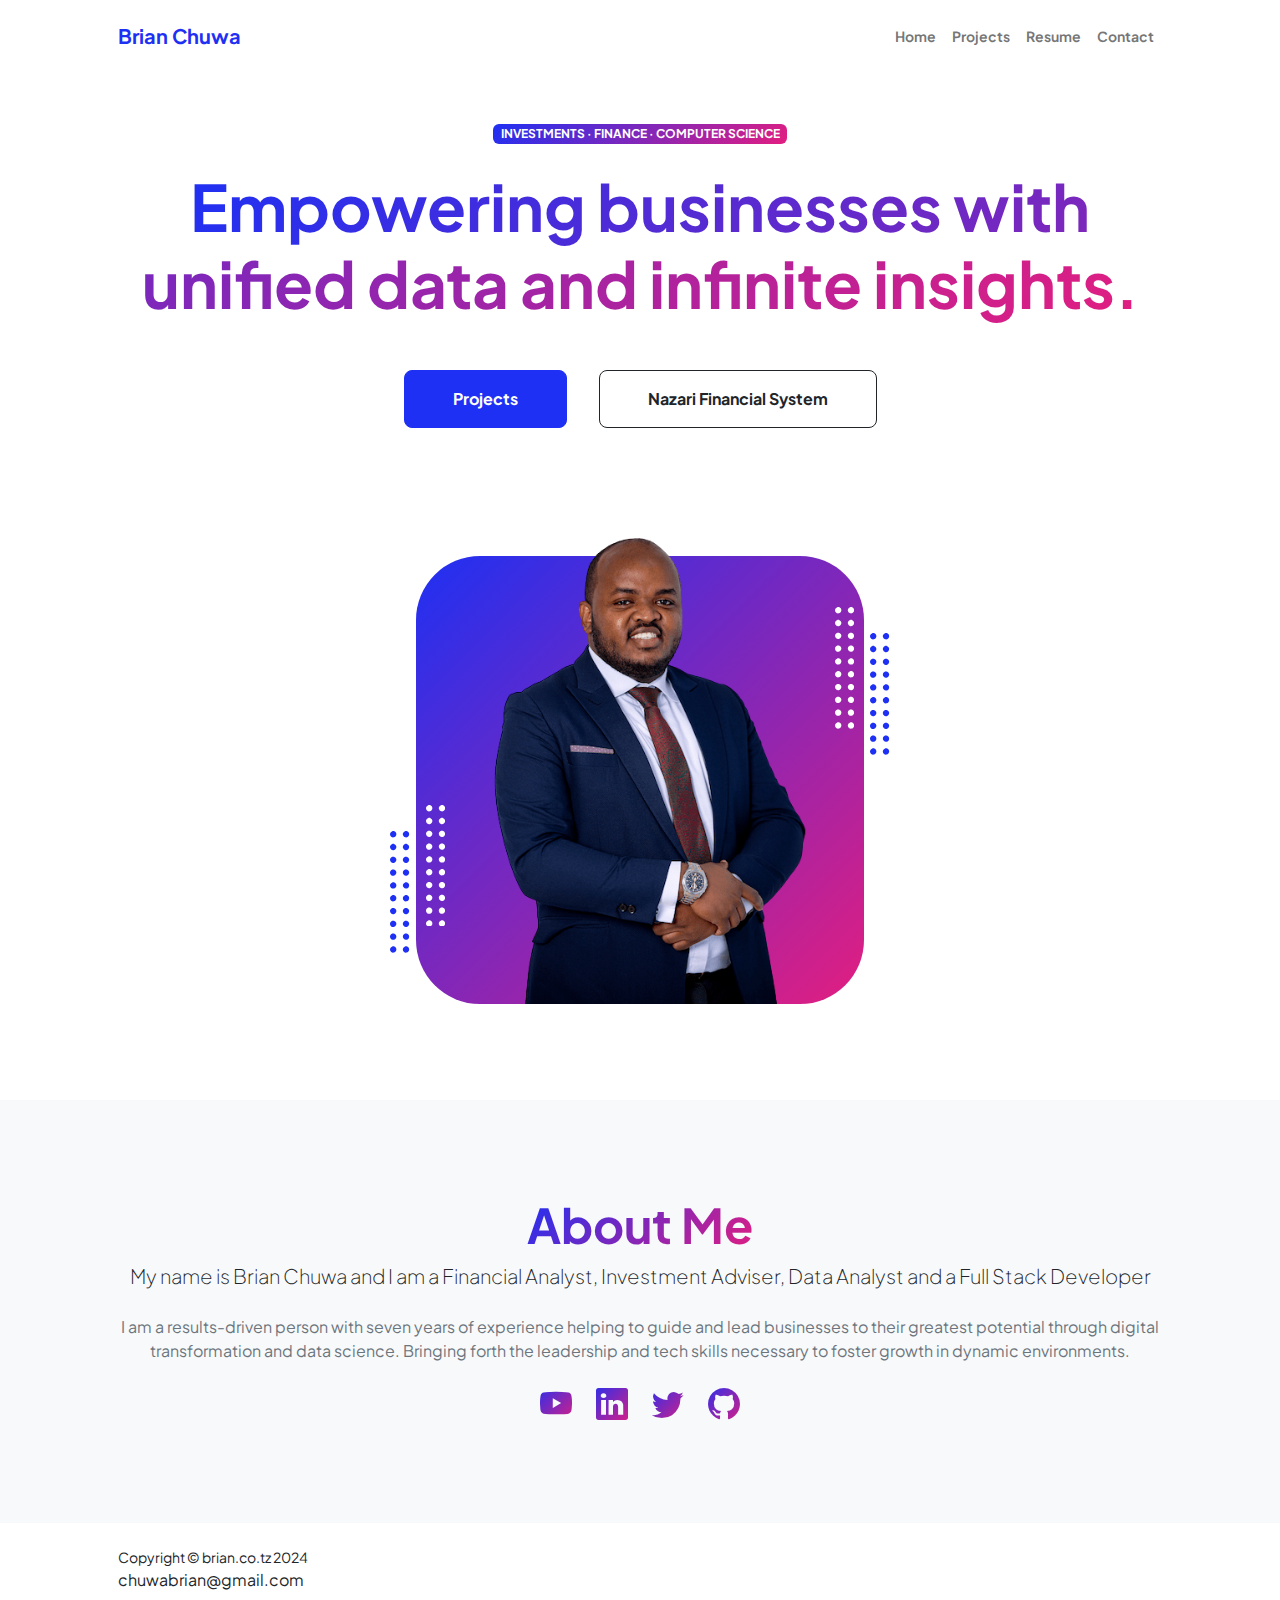
<file: index.html>
<!DOCTYPE html>
<html lang="en">

<head>
    <meta charset="utf-8" />
    <meta name="viewport" content="width=device-width, initial-scale=1, shrink-to-fit=no" />
    <meta name="keywords"
        content="brian chuwa, brianchuwa, investment adviser, Tanzania licenced investment adviser, brian edward chuwa, financial analyst, web developer, data analyst">
    <meta name="description"
        content="Welcome to my website... I'm a certified Financial Services Provider, Investment Analyst & Investment Adviser by Capital Market and Securities Authority of Tanzania (CMSA) and a front-end web developer, UI/UX designer and data analyst">
    <meta name="author" content="Brian Chuwa">
    <title>Brian Chuwa</title>
    <!-- Favicon-->
    <link rel="icon" type="image/x-icon" href="assets/brianchuwa_logo.ico" />
    <!-- Custom Google font-->
    <link rel="preconnect" href="https://fonts.googleapis.com" />
    <link rel="preconnect" href="https://fonts.gstatic.com" crossorigin />
    <link
        href="https://fonts.googleapis.com/css2?family=Plus+Jakarta+Sans:wght@100;200;300;400;500;600;700;800;900&amp;display=swap"
        rel="stylesheet" />
    <!-- Bootstrap icons-->
    <link href="https://cdn.jsdelivr.net/npm/bootstrap-icons@1.8.1/font/bootstrap-icons.css" rel="stylesheet" />
    <!-- Core theme CSS (includes Bootstrap)-->
    <link href="css/styles.css" rel="stylesheet" />
</head>

<body class="d-flex flex-column h-100">
    <main class="flex-shrink-0">
        <!-- Navigation-->
        <nav class="navbar navbar-expand-lg navbar-light bg-white py-3">
            <div class="container px-5">
                <a class="navbar-brand" href="index.html"><span class="fw-bolder text-primary">Brian Chuwa</span></a>
                <button class="navbar-toggler" type="button" data-bs-toggle="collapse"
                    data-bs-target="#navbarSupportedContent" aria-controls="navbarSupportedContent"
                    aria-expanded="false" aria-label="Toggle navigation"><span
                        class="navbar-toggler-icon"></span></button>
                <div class="collapse navbar-collapse" id="navbarSupportedContent">
                    <ul class="navbar-nav ms-auto mb-2 mb-lg-0 small fw-bolder">
                        <li class="nav-item"><a class="nav-link" href="index.html">Home</a></li>
                        <li class="nav-item"><a class="nav-link" href="projects.html">Projects</a></li>
                        <li class="nav-item"><a class="nav-link" href="resume.html">Resume</a></li>
                        <li class="nav-item"><a class="nav-link" href="contact.html">Contact</a></li>
                    </ul>
                </div>
            </div>
        </nav>
        <!-- Header-->
        <header class="py-5">
            <div class="container px-5 pb-5">
                <div class="row gx-5 align-items-center">
                    <div class="col-xxl-5">
                        <!-- Header text content-->
                        <div class="text-center text-xxl-start">
                            <div class="badge bg-gradient-primary-to-secondary text-white mb-4">
                                <div class="text-uppercase">Investments &middot; Finance &middot; Computer Science</div>
                            </div>
                            <!-- <div class="fs-3 fw-light text-muted">I can help your business to</div> -->
                            <h1 class="display-3 fw-bolder mb-5"><span class="text-gradient d-inline">Empowering
                                    businesses with unified data and infinite insights.</span></h1>
                            <div
                                class="d-grid gap-3 d-sm-flex justify-content-sm-center justify-content-xxl-start mb-3">
                                <a class="btn btn-primary btn-lg px-5 py-3 me-sm-3 fs-6 fw-bolder"
                                    href="projects.html">Projects</a>
                                <a class="btn btn-outline-dark btn-lg px-5 py-3 fs-6 fw-bolder" href="https://nazari.co.tz">Nazari Financial System</a>
                            </div>
                        </div>
                    </div>
                    <div class="col-xxl-7">
                        <!-- Header profile picture-->
                        <div class="d-flex justify-content-center mt-5 mt-xxl-0">
                            <div class="profile bg-gradient-primary-to-secondary">
                                <!-- TIP: For best results, use a photo with a transparent background like the demo example below-->
                                <!-- Watch a tutorial on how to do this on YouTube (link)-->
                                <img class="profile-img" src="assets/Brian_Chuwa.png" alt="Photo of Brian Chuwa" />
                                <div class="dots-1">
                                    <!-- SVG Dots-->
                                    <svg version="1.1" xmlns="http://www.w3.org/2000/svg"
                                        xmlns:xlink="http://www.w3.org/1999/xlink" x="0px" y="0px"
                                        viewBox="0 0 191.6 1215.4" style="enable-background: new 0 0 191.6 1215.4"
                                        xml:space="preserve">
                                        <g transform="translate(0.000000,1280.000000) scale(0.100000,-0.100000)">
                                            <path
                                                d="M227.7,12788.6c-105-35-200-141-222-248c-43-206,163-412,369-369c155,32,275,190,260,339c-11,105-90,213-190,262        C383.7,12801.6,289.7,12808.6,227.7,12788.6z">
                                            </path>
                                            <path
                                                d="M1507.7,12788.6c-151-50-253-216-222-362c25-119,136-230,254-255c194-41,395,142,375,339c-11,105-90,213-190,262        C1663.7,12801.6,1569.7,12808.6,1507.7,12788.6z">
                                            </path>
                                            <path
                                                d="M227.7,11508.6c-105-35-200-141-222-248c-43-206,163-412,369-369c155,32,275,190,260,339c-11,105-90,213-190,262        C383.7,11521.6,289.7,11528.6,227.7,11508.6z">
                                            </path>
                                            <path
                                                d="M1507.7,11508.6c-151-50-253-216-222-362c25-119,136-230,254-255c194-41,395,142,375,339c-11,105-90,213-190,262        C1663.7,11521.6,1569.7,11528.6,1507.7,11508.6z">
                                            </path>
                                            <path
                                                d="M227.7,10228.6c-105-35-200-141-222-248c-43-206,163-412,369-369c155,32,275,190,260,339c-11,105-90,213-190,262        C383.7,10241.6,289.7,10248.6,227.7,10228.6z">
                                            </path>
                                            <path
                                                d="M1507.7,10228.6c-105-35-200-141-222-248c-43-206,163-412,369-369c155,32,275,190,260,339c-11,105-90,213-190,262        C1663.7,10241.6,1569.7,10248.6,1507.7,10228.6z">
                                            </path>
                                            <path
                                                d="M227.7,8948.6c-105-35-200-141-222-248c-43-206,163-412,369-369c155,32,275,190,260,339c-11,105-90,213-190,262        C383.7,8961.6,289.7,8968.6,227.7,8948.6z">
                                            </path>
                                            <path
                                                d="M1507.7,8948.6c-105-35-200-141-222-248c-43-206,163-412,369-369c155,32,275,190,260,339c-11,105-90,213-190,262        C1663.7,8961.6,1569.7,8968.6,1507.7,8948.6z">
                                            </path>
                                            <path
                                                d="M227.7,7668.6c-105-35-200-141-222-248c-43-206,163-412,369-369c155,32,275,190,260,339c-11,105-90,213-190,262        C383.7,7681.6,289.7,7688.6,227.7,7668.6z">
                                            </path>
                                            <path
                                                d="M1507.7,7668.6c-105-35-200-141-222-248c-43-206,163-412,369-369c155,32,275,190,260,339c-11,105-90,213-190,262        C1663.7,7681.6,1569.7,7688.6,1507.7,7668.6z">
                                            </path>
                                            <path
                                                d="M227.7,6388.6c-105-35-200-141-222-248c-43-206,163-412,369-369c155,32,275,190,260,339c-11,105-90,213-190,262        C383.7,6401.6,289.7,6408.6,227.7,6388.6z">
                                            </path>
                                            <path
                                                d="M1507.7,6388.6c-105-35-200-141-222-248c-43-206,163-412,369-369c155,32,275,190,260,339c-11,105-90,213-190,262        C1663.7,6401.6,1569.7,6408.6,1507.7,6388.6z">
                                            </path>
                                            <path
                                                d="M227.7,5108.6c-105-35-200-141-222-248c-43-206,163-412,369-369c155,32,275,190,260,339c-11,105-90,213-190,262        C383.7,5121.6,289.7,5128.6,227.7,5108.6z">
                                            </path>
                                            <path
                                                d="M1507.7,5108.6c-105-35-200-141-222-248c-43-206,163-412,369-369c155,32,275,190,260,339c-11,105-90,213-190,262        C1663.7,5121.6,1569.7,5128.6,1507.7,5108.6z">
                                            </path>
                                            <path
                                                d="M227.7,3828.6c-105-35-200-141-222-248c-43-206,163-412,369-369c155,32,275,190,260,339c-11,105-90,213-190,262        C383.7,3841.6,289.7,3848.6,227.7,3828.6z">
                                            </path>
                                            <path
                                                d="M1507.7,3828.6c-105-35-200-141-222-248c-43-206,163-412,369-369c155,32,275,190,260,339c-11,105-90,213-190,262        C1663.7,3841.6,1569.7,3848.6,1507.7,3828.6z">
                                            </path>
                                            <path
                                                d="M227.7,2548.6c-105-35-200-141-222-248c-43-206,163-412,369-369c155,32,275,190,260,339c-11,105-90,213-190,262        C383.7,2561.6,289.7,2568.6,227.7,2548.6z">
                                            </path>
                                            <path
                                                d="M1507.7,2548.6c-105-35-200-141-222-248c-43-206,163-412,369-369c155,32,275,190,260,339c-11,105-90,213-190,262        C1663.7,2561.6,1569.7,2568.6,1507.7,2548.6z">
                                            </path>
                                            <path
                                                d="M227.7,1268.6c-105-35-200-141-222-248c-43-206,163-412,369-369c155,32,275,190,260,339c-11,105-90,213-190,262        C383.7,1281.6,289.7,1288.6,227.7,1268.6z">
                                            </path>
                                            <path
                                                d="M1507.7,1268.6c-105-35-200-141-222-248c-43-206,163-412,369-369c155,32,275,190,260,339c-11,105-90,213-190,262        C1663.7,1281.6,1569.7,1288.6,1507.7,1268.6z">
                                            </path>
                                        </g>
                                    </svg>
                                    <!-- END of SVG dots-->
                                </div>
                                <div class="dots-2">
                                    <!-- SVG Dots-->
                                    <svg version="1.1" xmlns="http://www.w3.org/2000/svg"
                                        xmlns:xlink="http://www.w3.org/1999/xlink" x="0px" y="0px"
                                        viewBox="0 0 191.6 1215.4" style="enable-background: new 0 0 191.6 1215.4"
                                        xml:space="preserve">
                                        <g transform="translate(0.000000,1280.000000) scale(0.100000,-0.100000)">
                                            <path
                                                d="M227.7,12788.6c-105-35-200-141-222-248c-43-206,163-412,369-369c155,32,275,190,260,339c-11,105-90,213-190,262        C383.7,12801.6,289.7,12808.6,227.7,12788.6z">
                                            </path>
                                            <path
                                                d="M1507.7,12788.6c-151-50-253-216-222-362c25-119,136-230,254-255c194-41,395,142,375,339c-11,105-90,213-190,262        C1663.7,12801.6,1569.7,12808.6,1507.7,12788.6z">
                                            </path>
                                            <path
                                                d="M227.7,11508.6c-105-35-200-141-222-248c-43-206,163-412,369-369c155,32,275,190,260,339c-11,105-90,213-190,262        C383.7,11521.6,289.7,11528.6,227.7,11508.6z">
                                            </path>
                                            <path
                                                d="M1507.7,11508.6c-151-50-253-216-222-362c25-119,136-230,254-255c194-41,395,142,375,339c-11,105-90,213-190,262        C1663.7,11521.6,1569.7,11528.6,1507.7,11508.6z">
                                            </path>
                                            <path
                                                d="M227.7,10228.6c-105-35-200-141-222-248c-43-206,163-412,369-369c155,32,275,190,260,339c-11,105-90,213-190,262        C383.7,10241.6,289.7,10248.6,227.7,10228.6z">
                                            </path>
                                            <path
                                                d="M1507.7,10228.6c-105-35-200-141-222-248c-43-206,163-412,369-369c155,32,275,190,260,339c-11,105-90,213-190,262        C1663.7,10241.6,1569.7,10248.6,1507.7,10228.6z">
                                            </path>
                                            <path
                                                d="M227.7,8948.6c-105-35-200-141-222-248c-43-206,163-412,369-369c155,32,275,190,260,339c-11,105-90,213-190,262        C383.7,8961.6,289.7,8968.6,227.7,8948.6z">
                                            </path>
                                            <path
                                                d="M1507.7,8948.6c-105-35-200-141-222-248c-43-206,163-412,369-369c155,32,275,190,260,339c-11,105-90,213-190,262        C1663.7,8961.6,1569.7,8968.6,1507.7,8948.6z">
                                            </path>
                                            <path
                                                d="M227.7,7668.6c-105-35-200-141-222-248c-43-206,163-412,369-369c155,32,275,190,260,339c-11,105-90,213-190,262        C383.7,7681.6,289.7,7688.6,227.7,7668.6z">
                                            </path>
                                            <path
                                                d="M1507.7,7668.6c-105-35-200-141-222-248c-43-206,163-412,369-369c155,32,275,190,260,339c-11,105-90,213-190,262        C1663.7,7681.6,1569.7,7688.6,1507.7,7668.6z">
                                            </path>
                                            <path
                                                d="M227.7,6388.6c-105-35-200-141-222-248c-43-206,163-412,369-369c155,32,275,190,260,339c-11,105-90,213-190,262        C383.7,6401.6,289.7,6408.6,227.7,6388.6z">
                                            </path>
                                            <path
                                                d="M1507.7,6388.6c-105-35-200-141-222-248c-43-206,163-412,369-369c155,32,275,190,260,339c-11,105-90,213-190,262        C1663.7,6401.6,1569.7,6408.6,1507.7,6388.6z">
                                            </path>
                                            <path
                                                d="M227.7,5108.6c-105-35-200-141-222-248c-43-206,163-412,369-369c155,32,275,190,260,339c-11,105-90,213-190,262        C383.7,5121.6,289.7,5128.6,227.7,5108.6z">
                                            </path>
                                            <path
                                                d="M1507.7,5108.6c-105-35-200-141-222-248c-43-206,163-412,369-369c155,32,275,190,260,339c-11,105-90,213-190,262        C1663.7,5121.6,1569.7,5128.6,1507.7,5108.6z">
                                            </path>
                                            <path
                                                d="M227.7,3828.6c-105-35-200-141-222-248c-43-206,163-412,369-369c155,32,275,190,260,339c-11,105-90,213-190,262        C383.7,3841.6,289.7,3848.6,227.7,3828.6z">
                                            </path>
                                            <path
                                                d="M1507.7,3828.6c-105-35-200-141-222-248c-43-206,163-412,369-369c155,32,275,190,260,339c-11,105-90,213-190,262        C1663.7,3841.6,1569.7,3848.6,1507.7,3828.6z">
                                            </path>
                                            <path
                                                d="M227.7,2548.6c-105-35-200-141-222-248c-43-206,163-412,369-369c155,32,275,190,260,339c-11,105-90,213-190,262        C383.7,2561.6,289.7,2568.6,227.7,2548.6z">
                                            </path>
                                            <path
                                                d="M1507.7,2548.6c-105-35-200-141-222-248c-43-206,163-412,369-369c155,32,275,190,260,339c-11,105-90,213-190,262        C1663.7,2561.6,1569.7,2568.6,1507.7,2548.6z">
                                            </path>
                                            <path
                                                d="M227.7,1268.6c-105-35-200-141-222-248c-43-206,163-412,369-369c155,32,275,190,260,339c-11,105-90,213-190,262        C383.7,1281.6,289.7,1288.6,227.7,1268.6z">
                                            </path>
                                            <path
                                                d="M1507.7,1268.6c-105-35-200-141-222-248c-43-206,163-412,369-369c155,32,275,190,260,339c-11,105-90,213-190,262        C1663.7,1281.6,1569.7,1288.6,1507.7,1268.6z">
                                            </path>
                                        </g>
                                    </svg>
                                    <!-- END of SVG dots-->
                                </div>
                                <div class="dots-3">
                                    <!-- SVG Dots-->
                                    <svg version="1.1" xmlns="http://www.w3.org/2000/svg"
                                        xmlns:xlink="http://www.w3.org/1999/xlink" x="0px" y="0px"
                                        viewBox="0 0 191.6 1215.4" style="enable-background: new 0 0 191.6 1215.4"
                                        xml:space="preserve">
                                        <g transform="translate(0.000000,1280.000000) scale(0.100000,-0.100000)">
                                            <path
                                                d="M227.7,12788.6c-105-35-200-141-222-248c-43-206,163-412,369-369c155,32,275,190,260,339c-11,105-90,213-190,262        C383.7,12801.6,289.7,12808.6,227.7,12788.6z">
                                            </path>
                                            <path
                                                d="M1507.7,12788.6c-151-50-253-216-222-362c25-119,136-230,254-255c194-41,395,142,375,339c-11,105-90,213-190,262        C1663.7,12801.6,1569.7,12808.6,1507.7,12788.6z">
                                            </path>
                                            <path
                                                d="M227.7,11508.6c-105-35-200-141-222-248c-43-206,163-412,369-369c155,32,275,190,260,339c-11,105-90,213-190,262        C383.7,11521.6,289.7,11528.6,227.7,11508.6z">
                                            </path>
                                            <path
                                                d="M1507.7,11508.6c-151-50-253-216-222-362c25-119,136-230,254-255c194-41,395,142,375,339c-11,105-90,213-190,262        C1663.7,11521.6,1569.7,11528.6,1507.7,11508.6z">
                                            </path>
                                            <path
                                                d="M227.7,10228.6c-105-35-200-141-222-248c-43-206,163-412,369-369c155,32,275,190,260,339c-11,105-90,213-190,262        C383.7,10241.6,289.7,10248.6,227.7,10228.6z">
                                            </path>
                                            <path
                                                d="M1507.7,10228.6c-105-35-200-141-222-248c-43-206,163-412,369-369c155,32,275,190,260,339c-11,105-90,213-190,262        C1663.7,10241.6,1569.7,10248.6,1507.7,10228.6z">
                                            </path>
                                            <path
                                                d="M227.7,8948.6c-105-35-200-141-222-248c-43-206,163-412,369-369c155,32,275,190,260,339c-11,105-90,213-190,262        C383.7,8961.6,289.7,8968.6,227.7,8948.6z">
                                            </path>
                                            <path
                                                d="M1507.7,8948.6c-105-35-200-141-222-248c-43-206,163-412,369-369c155,32,275,190,260,339c-11,105-90,213-190,262        C1663.7,8961.6,1569.7,8968.6,1507.7,8948.6z">
                                            </path>
                                            <path
                                                d="M227.7,7668.6c-105-35-200-141-222-248c-43-206,163-412,369-369c155,32,275,190,260,339c-11,105-90,213-190,262        C383.7,7681.6,289.7,7688.6,227.7,7668.6z">
                                            </path>
                                            <path
                                                d="M1507.7,7668.6c-105-35-200-141-222-248c-43-206,163-412,369-369c155,32,275,190,260,339c-11,105-90,213-190,262        C1663.7,7681.6,1569.7,7688.6,1507.7,7668.6z">
                                            </path>
                                            <path
                                                d="M227.7,6388.6c-105-35-200-141-222-248c-43-206,163-412,369-369c155,32,275,190,260,339c-11,105-90,213-190,262        C383.7,6401.6,289.7,6408.6,227.7,6388.6z">
                                            </path>
                                            <path
                                                d="M1507.7,6388.6c-105-35-200-141-222-248c-43-206,163-412,369-369c155,32,275,190,260,339c-11,105-90,213-190,262        C1663.7,6401.6,1569.7,6408.6,1507.7,6388.6z">
                                            </path>
                                            <path
                                                d="M227.7,5108.6c-105-35-200-141-222-248c-43-206,163-412,369-369c155,32,275,190,260,339c-11,105-90,213-190,262        C383.7,5121.6,289.7,5128.6,227.7,5108.6z">
                                            </path>
                                            <path
                                                d="M1507.7,5108.6c-105-35-200-141-222-248c-43-206,163-412,369-369c155,32,275,190,260,339c-11,105-90,213-190,262        C1663.7,5121.6,1569.7,5128.6,1507.7,5108.6z">
                                            </path>
                                            <path
                                                d="M227.7,3828.6c-105-35-200-141-222-248c-43-206,163-412,369-369c155,32,275,190,260,339c-11,105-90,213-190,262        C383.7,3841.6,289.7,3848.6,227.7,3828.6z">
                                            </path>
                                            <path
                                                d="M1507.7,3828.6c-105-35-200-141-222-248c-43-206,163-412,369-369c155,32,275,190,260,339c-11,105-90,213-190,262        C1663.7,3841.6,1569.7,3848.6,1507.7,3828.6z">
                                            </path>
                                            <path
                                                d="M227.7,2548.6c-105-35-200-141-222-248c-43-206,163-412,369-369c155,32,275,190,260,339c-11,105-90,213-190,262        C383.7,2561.6,289.7,2568.6,227.7,2548.6z">
                                            </path>
                                            <path
                                                d="M1507.7,2548.6c-105-35-200-141-222-248c-43-206,163-412,369-369c155,32,275,190,260,339c-11,105-90,213-190,262        C1663.7,2561.6,1569.7,2568.6,1507.7,2548.6z">
                                            </path>
                                            <path
                                                d="M227.7,1268.6c-105-35-200-141-222-248c-43-206,163-412,369-369c155,32,275,190,260,339c-11,105-90,213-190,262        C383.7,1281.6,289.7,1288.6,227.7,1268.6z">
                                            </path>
                                            <path
                                                d="M1507.7,1268.6c-105-35-200-141-222-248c-43-206,163-412,369-369c155,32,275,190,260,339c-11,105-90,213-190,262        C1663.7,1281.6,1569.7,1288.6,1507.7,1268.6z">
                                            </path>
                                        </g>
                                    </svg>
                                    <!-- END of SVG dots-->
                                </div>
                                <div class="dots-4">
                                    <!-- SVG Dots-->
                                    <svg version="1.1" xmlns="http://www.w3.org/2000/svg"
                                        xmlns:xlink="http://www.w3.org/1999/xlink" x="0px" y="0px"
                                        viewBox="0 0 191.6 1215.4" style="enable-background: new 0 0 191.6 1215.4"
                                        xml:space="preserve">
                                        <g transform="translate(0.000000,1280.000000) scale(0.100000,-0.100000)">
                                            <path
                                                d="M227.7,12788.6c-105-35-200-141-222-248c-43-206,163-412,369-369c155,32,275,190,260,339c-11,105-90,213-190,262        C383.7,12801.6,289.7,12808.6,227.7,12788.6z">
                                            </path>
                                            <path
                                                d="M1507.7,12788.6c-151-50-253-216-222-362c25-119,136-230,254-255c194-41,395,142,375,339c-11,105-90,213-190,262        C1663.7,12801.6,1569.7,12808.6,1507.7,12788.6z">
                                            </path>
                                            <path
                                                d="M227.7,11508.6c-105-35-200-141-222-248c-43-206,163-412,369-369c155,32,275,190,260,339c-11,105-90,213-190,262        C383.7,11521.6,289.7,11528.6,227.7,11508.6z">
                                            </path>
                                            <path
                                                d="M1507.7,11508.6c-151-50-253-216-222-362c25-119,136-230,254-255c194-41,395,142,375,339c-11,105-90,213-190,262        C1663.7,11521.6,1569.7,11528.6,1507.7,11508.6z">
                                            </path>
                                            <path
                                                d="M227.7,10228.6c-105-35-200-141-222-248c-43-206,163-412,369-369c155,32,275,190,260,339c-11,105-90,213-190,262        C383.7,10241.6,289.7,10248.6,227.7,10228.6z">
                                            </path>
                                            <path
                                                d="M1507.7,10228.6c-105-35-200-141-222-248c-43-206,163-412,369-369c155,32,275,190,260,339c-11,105-90,213-190,262        C1663.7,10241.6,1569.7,10248.6,1507.7,10228.6z">
                                            </path>
                                            <path
                                                d="M227.7,8948.6c-105-35-200-141-222-248c-43-206,163-412,369-369c155,32,275,190,260,339c-11,105-90,213-190,262        C383.7,8961.6,289.7,8968.6,227.7,8948.6z">
                                            </path>
                                            <path
                                                d="M1507.7,8948.6c-105-35-200-141-222-248c-43-206,163-412,369-369c155,32,275,190,260,339c-11,105-90,213-190,262        C1663.7,8961.6,1569.7,8968.6,1507.7,8948.6z">
                                            </path>
                                            <path
                                                d="M227.7,7668.6c-105-35-200-141-222-248c-43-206,163-412,369-369c155,32,275,190,260,339c-11,105-90,213-190,262        C383.7,7681.6,289.7,7688.6,227.7,7668.6z">
                                            </path>
                                            <path
                                                d="M1507.7,7668.6c-105-35-200-141-222-248c-43-206,163-412,369-369c155,32,275,190,260,339c-11,105-90,213-190,262        C1663.7,7681.6,1569.7,7688.6,1507.7,7668.6z">
                                            </path>
                                            <path
                                                d="M227.7,6388.6c-105-35-200-141-222-248c-43-206,163-412,369-369c155,32,275,190,260,339c-11,105-90,213-190,262        C383.7,6401.6,289.7,6408.6,227.7,6388.6z">
                                            </path>
                                            <path
                                                d="M1507.7,6388.6c-105-35-200-141-222-248c-43-206,163-412,369-369c155,32,275,190,260,339c-11,105-90,213-190,262        C1663.7,6401.6,1569.7,6408.6,1507.7,6388.6z">
                                            </path>
                                            <path
                                                d="M227.7,5108.6c-105-35-200-141-222-248c-43-206,163-412,369-369c155,32,275,190,260,339c-11,105-90,213-190,262        C383.7,5121.6,289.7,5128.6,227.7,5108.6z">
                                            </path>
                                            <path
                                                d="M1507.7,5108.6c-105-35-200-141-222-248c-43-206,163-412,369-369c155,32,275,190,260,339c-11,105-90,213-190,262        C1663.7,5121.6,1569.7,5128.6,1507.7,5108.6z">
                                            </path>
                                            <path
                                                d="M227.7,3828.6c-105-35-200-141-222-248c-43-206,163-412,369-369c155,32,275,190,260,339c-11,105-90,213-190,262        C383.7,3841.6,289.7,3848.6,227.7,3828.6z">
                                            </path>
                                            <path
                                                d="M1507.7,3828.6c-105-35-200-141-222-248c-43-206,163-412,369-369c155,32,275,190,260,339c-11,105-90,213-190,262        C1663.7,3841.6,1569.7,3848.6,1507.7,3828.6z">
                                            </path>
                                            <path
                                                d="M227.7,2548.6c-105-35-200-141-222-248c-43-206,163-412,369-369c155,32,275,190,260,339c-11,105-90,213-190,262        C383.7,2561.6,289.7,2568.6,227.7,2548.6z">
                                            </path>
                                            <path
                                                d="M1507.7,2548.6c-105-35-200-141-222-248c-43-206,163-412,369-369c155,32,275,190,260,339c-11,105-90,213-190,262        C1663.7,2561.6,1569.7,2568.6,1507.7,2548.6z">
                                            </path>
                                            <path
                                                d="M227.7,1268.6c-105-35-200-141-222-248c-43-206,163-412,369-369c155,32,275,190,260,339c-11,105-90,213-190,262        C383.7,1281.6,289.7,1288.6,227.7,1268.6z">
                                            </path>
                                            <path
                                                d="M1507.7,1268.6c-105-35-200-141-222-248c-43-206,163-412,369-369c155,32,275,190,260,339c-11,105-90,213-190,262        C1663.7,1281.6,1569.7,1288.6,1507.7,1268.6z">
                                            </path>
                                        </g>
                                    </svg>
                                    <!-- END of SVG dots-->
                                </div>
                            </div>
                        </div>
                    </div>
                </div>
            </div>
        </header>
        <!-- About Section-->
        <section class="bg-light py-5">
            <div class="container px-5">
                <div class="row gx-5 justify-content-center">
                    <div class="col-xxl-8">
                        <div class="text-center my-5">
                            <h2 class="display-5 fw-bolder"><span class="text-gradient d-inline">About Me</span></h2>
                            <p class="lead fw-light mb-4">My name is Brian Chuwa and I am a Financial Analyst,
                                Investment Adviser, Data Analyst and a Full Stack Developer</p>
                            <p class="text-muted">I am a results-driven person with seven years of experience helping to
                                guide and lead businesses to
                                their greatest potential through digital transformation and data science.
                                Bringing forth the leadership and tech skills necessary to foster growth in dynamic
                                environments.</p>
                            <div class="d-flex justify-content-center fs-2 gap-4">
                                <a class="text-gradient" href="https://www.youtube.com/@brianchuwa"><i
                                        class="bi bi-youtube"></i></a>
                                <a class="text-gradient" href="https://www.linkedin.com/in/brianchuwa/"><i
                                        class="bi bi-linkedin"></i></a>
                                <a class="text-gradient" href="https://twitter.com/BrianChuwa"><i
                                        class="bi bi-twitter"></i></a>
                                <a class="text-gradient" href="https://github.com/brianchuwa"><i
                                        class="bi bi-github"></i></a>
                            </div>
                        </div>
                    </div>
                </div>
            </div>
        </section>
    </main>
    <!-- Footer-->
    <footer class="bg-white py-4 mt-auto">
        <div class="container px-5">
            <div class="row align-items-center justify-content-between flex-column flex-sm-row">
                <div class="col-auto">
                    <div class="small m-0">Copyright &copy; brian.co.tz 2024</div>
                    <div class="smßall m-0">chuwabrian@gmail.com</div>
                </div>
                <!-- <div class="col-auto">
                    <a class="small" href="#!">Privacy</a>
                    <span class="mx-1">&middot;</span>
                    <a class="small" href="#!">Terms</a>
                    <span class="mx-1">&middot;</span>
                    <a class="small" href="#!">Contact</a>
                </div> -->
            </div>
        </div>
    </footer>
    <!-- Bootstrap core JS-->
    <script src="https://cdn.jsdelivr.net/npm/bootstrap@5.2.3/dist/js/bootstrap.bundle.min.js"></script>
    <!-- Core theme JS-->
    <script src="js/scripts.js"></script>
</body>

</html>
</file>
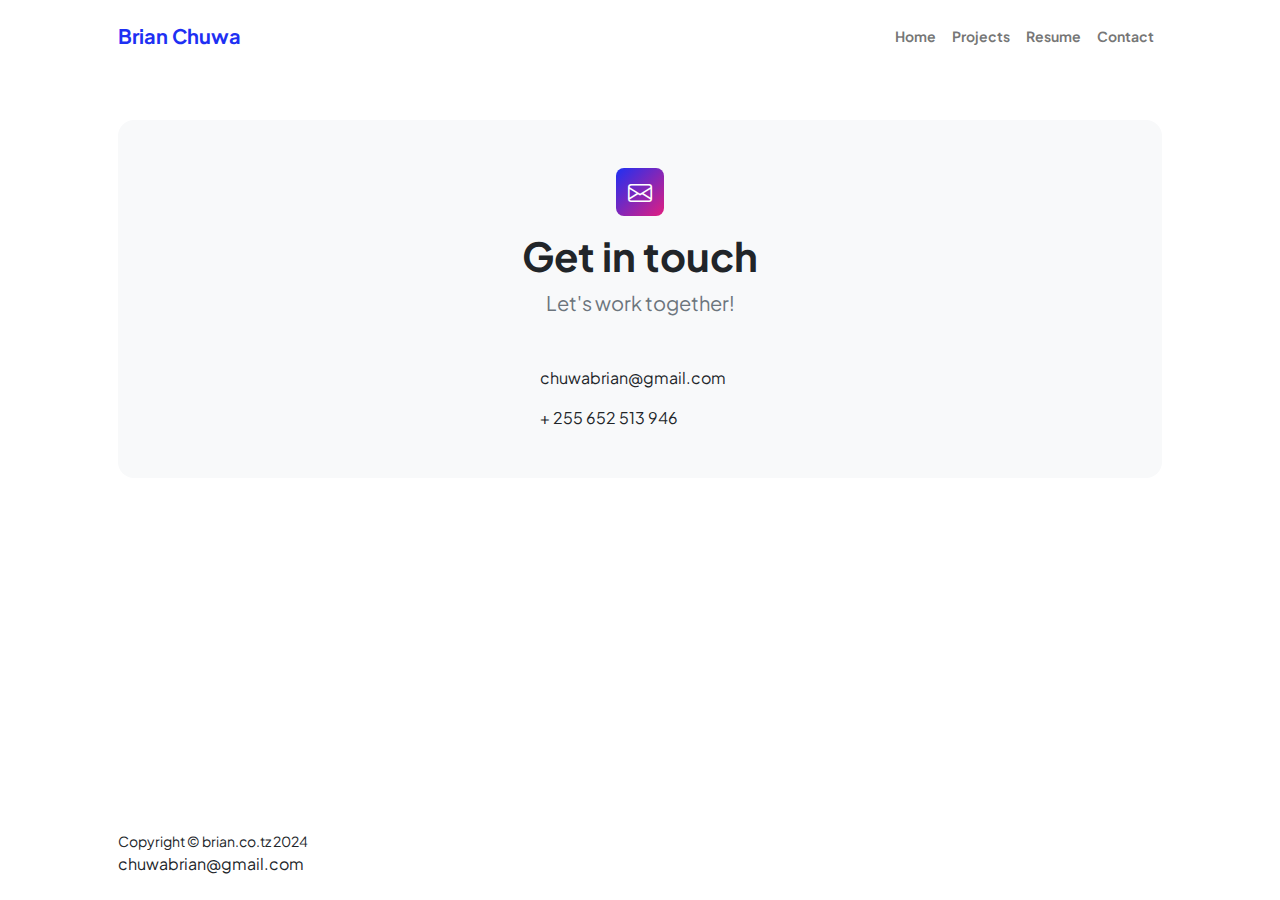
<file: contact.html>
<!DOCTYPE html>
<html lang="en">

<head>
    <meta charset="utf-8" />
    <meta name="viewport" content="width=device-width, initial-scale=1, shrink-to-fit=no" />
    <meta name="keywords"
        content="brian chuwa, brianchuwa, investment adviser, Tanzania licenced investment adviser, brian edward chuwa, financial analyst, web developer, data analyst">
    <meta name="description" content="Welcome! Here are my contact details">
    <meta name="author" content="Brian Chuwa">
    <title>Contact Me</title>
    <!-- Favicon-->
    <link rel="icon" type="image/x-icon" href="assets/brianchuwa_logo.ico" />
    <!-- Custom Google font-->
    <link rel="preconnect" href="https://fonts.googleapis.com" />
    <link rel="preconnect" href="https://fonts.gstatic.com" crossorigin />
    <link
        href="https://fonts.googleapis.com/css2?family=Plus+Jakarta+Sans:wght@100;200;300;400;500;600;700;800;900&amp;display=swap"
        rel="stylesheet" />
    <!-- Bootstrap icons-->
    <link href="https://cdn.jsdelivr.net/npm/bootstrap-icons@1.8.1/font/bootstrap-icons.css" rel="stylesheet" />
    <!-- Core theme CSS (includes Bootstrap)-->
    <link href="css/styles.css" rel="stylesheet" />
</head>

<body class="d-flex flex-column">
    <main class="flex-shrink-0">
        <!-- Navigation-->
        <nav class="navbar navbar-expand-lg navbar-light bg-white py-3">
            <div class="container px-5">
                <a class="navbar-brand" href="index.html"><span class="fw-bolder text-primary">Brian Chuwa</span></a>
                <button class="navbar-toggler" type="button" data-bs-toggle="collapse"
                    data-bs-target="#navbarSupportedContent" aria-controls="navbarSupportedContent"
                    aria-expanded="false" aria-label="Toggle navigation"><span
                        class="navbar-toggler-icon"></span></button>
                <div class="collapse navbar-collapse" id="navbarSupportedContent">
                    <ul class="navbar-nav ms-auto mb-2 mb-lg-0 small fw-bolder">
                        <li class="nav-item"><a class="nav-link" href="index.html">Home</a></li>
                        <li class="nav-item"><a class="nav-link" href="projects.html">Projects</a></li>
                        <li class="nav-item"><a class="nav-link" href="resume.html">Resume</a></li>
                        <li class="nav-item"><a class="nav-link" href="contact.html">Contact</a></li>
                    </ul>
                </div>
            </div>
        </nav>
        </nav>
        <!-- Page content-->
        <section class="py-5">
            <div class="container px-5">
                <!-- Contact form-->
                <div class="bg-light rounded-4 py-5 px-4 px-md-5">
                    <div class="text-center mb-5">
                        <div class="feature bg-primary bg-gradient-primary-to-secondary text-white rounded-3 mb-3"><i
                                class="bi bi-envelope"></i></div>
                        <h1 class="fw-bolder">Get in touch</h1>
                        <p class="lead fw-normal text-muted mb-0">Let's work together!</p>
                    </div>
                    <div class="row gx-5 justify-content-center">
                        <div class="col-lg-12 col-xl-3">
                           <div class="p justify-content-center">chuwabrian@gmail.com</div>
                           <div class="p justify-content-center mt-3">+ 255 652 513 946</div>
                        </div>
                    </div>
                </div>
            </div>
        </section>
    </main>
    <!-- Footer-->
    <footer class="bg-white py-4 mt-auto">
        <div class="container px-5">
            <div class="row align-items-center justify-content-between flex-column flex-sm-row">
                <div class="col-auto">
                    <div class="small m-0">Copyright &copy; brian.co.tz 2024</div>
                    <div class="smßall m-0">chuwabrian@gmail.com</div>
                </div>
                <!-- <div class="col-auto">
                        <a class="small" href="#!">Privacy</a>
                        <span class="mx-1">&middot;</span>
                        <a class="small" href="#!">Terms</a>
                        <span class="mx-1">&middot;</span>
                        <a class="small" href="#!">Contact</a>
                    </div> -->
            </div>
        </div>
    </footer>
    <!-- Bootstrap core JS-->
    <script src="https://cdn.jsdelivr.net/npm/bootstrap@5.2.3/dist/js/bootstrap.bundle.min.js"></script>
    <!-- Core theme JS-->
    <script src="js/scripts.js"></script>
    <!-- * * * * * * * * * * * * * * * * * * * * * * * * * * * * * * * * * * * * * * * *-->
    <!-- * *                               SB Forms JS                               * *-->
    <!-- * * Activate your form at https://startbootstrap.com/solution/contact-forms * *-->
    <!-- * * * * * * * * * * * * * * * * * * * * * * * * * * * * * * * * * * * * * * * *-->
    <script src="https://cdn.startbootstrap.com/sb-forms-latest.js"></script>
</body>

</html>
</file>
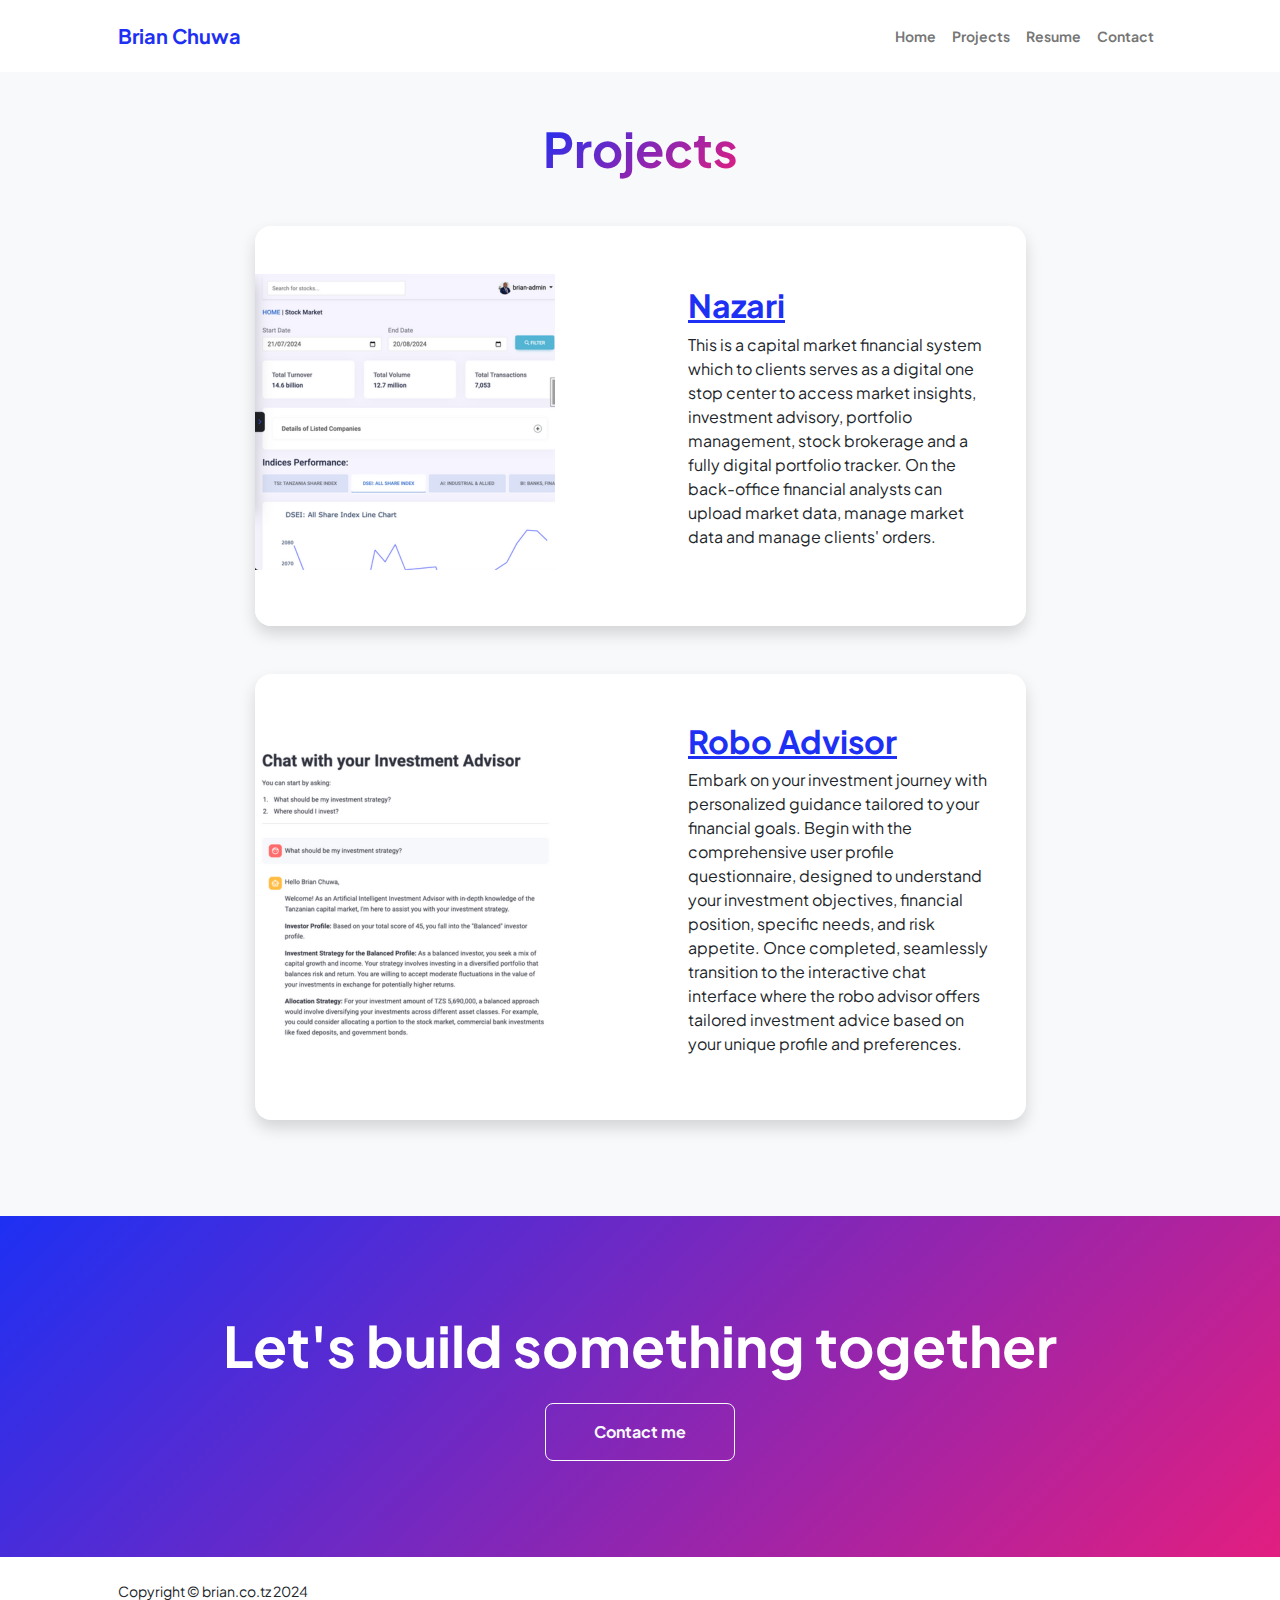
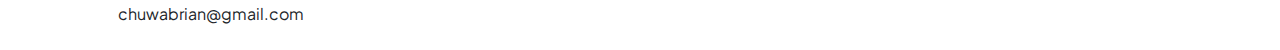
<file: projects.html>
<!DOCTYPE html>
<html lang="en">

<head>
    <meta charset="utf-8" />
    <meta name="viewport" content="width=device-width, initial-scale=1, shrink-to-fit=no" />
    <meta name="keywords"
        content="brian chuwa, brianchuwa, investment adviser, Tanzania licenced investment adviser, brian edward chuwa, financial analyst, web developer, data analyst">
    <meta name="description" content="Welcome to my list of project I have been working.">
    <meta name="author" content="Brian Chuwa">
    <title>Projects</title>
    <!-- Favicon-->
    <link rel="icon" type="image/x-icon" href="assets/brianchuwa_logo.ico" />
    <!-- Custom Google font-->
    <link rel="preconnect" href="https://fonts.googleapis.com" />
    <link rel="preconnect" href="https://fonts.gstatic.com" crossorigin />
    <link
        href="https://fonts.googleapis.com/css2?family=Plus+Jakarta+Sans:wght@100;200;300;400;500;600;700;800;900&amp;display=swap"
        rel="stylesheet" />
    <!-- Bootstrap icons-->
    <link href="https://cdn.jsdelivr.net/npm/bootstrap-icons@1.8.1/font/bootstrap-icons.css" rel="stylesheet" />
    <!-- Core theme CSS (includes Bootstrap)-->
    <link href="css/styles.css" rel="stylesheet" />
</head>

<body class="d-flex flex-column h-100 bg-light">
    <main class="flex-shrink-0">
        <!-- Navigation-->
        <nav class="navbar navbar-expand-lg navbar-light bg-white py-3">
            <div class="container px-5">
                <a class="navbar-brand" href="index.html"><span class="fw-bolder text-primary">Brian Chuwa</span></a>
                <button class="navbar-toggler" type="button" data-bs-toggle="collapse"
                    data-bs-target="#navbarSupportedContent" aria-controls="navbarSupportedContent"
                    aria-expanded="false" aria-label="Toggle navigation"><span
                        class="navbar-toggler-icon"></span></button>
                <div class="collapse navbar-collapse" id="navbarSupportedContent">
                    <ul class="navbar-nav ms-auto mb-2 mb-lg-0 small fw-bolder">
                        <li class="nav-item"><a class="nav-link" href="index.html">Home</a></li>
                        <li class="nav-item"><a class="nav-link" href="projects.html">Projects</a></li>
                        <li class="nav-item"><a class="nav-link" href="resume.html">Resume</a></li>
                        <li class="nav-item"><a class="nav-link" href="contact.html">Contact</a></li>
                    </ul>
                </div>
            </div>
        </nav>
        <!-- Projects Section-->
        <section class="py-5">
            <div class="container px-5 mb-5">
                <div class="text-center mb-5">
                    <h1 class="display-5 fw-bolder mb-0"><span class="text-gradient d-inline">Projects</span></h1>
                </div>
                <div class="row gx-5 justify-content-center">
                    <div class="col-lg-11 col-xl-9 col-xxl-8">
                        <!-- Project Card 1-->
                        <div class="card overflow-hidden shadow rounded-4 border-0 mb-5">
                            <div class="card-body p-0">
                                <div class="row align-items-center">
                                    <div class="col-md-6">
                                        <img class="img-fluid" src="assets/insights2.png" alt="Project Image 1" />
                                    </div>
                                    <div class="col-md-6 p-5">
                                        <h2 class="fw-bolder"><a href="https://nazari.co.tz">Nazari</a></h2>
                                        <p>This is a capital market financial system which to clients serves as a
                                            digital one stop center to access market insights, investment advisory,
                                            portfolio management,
                                            stock brokerage and a fully digital portfolio tracker.
                                            On the back-office financial analysts can upload market data, manage market
                                            data and manage clients' orders.
                                        </p>
                                    </div>
                                </div>
                            </div>
                        </div>
                        <!-- Project Card 2-->
                        <div class="card overflow-hidden shadow rounded-4 border-0">
                            <div class="card-body p-0">
                                <div class="row align-items-center">
                                    <div class="col-md-6">
                                        <img class="img-fluid" src="assets/advisor2.png" alt="Project Image 2" />
                                    </div>
                                    <div class="col-md-6 p-5">
                                        <h2 class="fw-bolder"><a href="#">Robo Advisor</a>
                                        </h2>
                                        <p>Embark on your investment journey with personalized guidance tailored to your
                                            financial goals. Begin with the comprehensive user profile questionnaire,
                                            designed to understand your investment objectives, financial position,
                                            specific needs, and risk appetite. Once completed, seamlessly transition to
                                            the interactive chat interface where the robo advisor offers tailored
                                            investment advice based on your unique profile and preferences. </p>
                                    </div>
                                </div>
                            </div>
                        </div>
                    </div>
                </div>

            </div>
        </section>
        <!-- Call to action section-->
        <section class="py-5 bg-gradient-primary-to-secondary text-white">
            <div class="container px-5 my-5">
                <div class="text-center">
                    <h2 class="display-4 fw-bolder mb-4">Let's build something together</h2>
                    <a class="btn btn-outline-light btn-lg px-5 py-3 fs-6 fw-bolder" href="contact.html">Contact me</a>
                </div>
            </div>
        </section>
    </main>
    <!-- Footer-->
    <footer class="bg-white py-4 mt-auto">
        <div class="container px-5">
            <div class="row align-items-center justify-content-between flex-column flex-sm-row">
                <div class="col-auto">
                    <div class="small m-0">Copyright &copy; brian.co.tz 2024</div>
                    <div class="smßall m-0">chuwabrian@gmail.com</div>
                </div>
                <!-- <div class="col-auto">
                        <a class="small" href="#!">Privacy</a>
                        <span class="mx-1">&middot;</span>
                        <a class="small" href="#!">Terms</a>
                        <span class="mx-1">&middot;</span>
                        <a class="small" href="#!">Contact</a>
                    </div> -->
            </div>
        </div>
    </footer>
    <!-- Bootstrap core JS-->
    <script src="https://cdn.jsdelivr.net/npm/bootstrap@5.2.3/dist/js/bootstrap.bundle.min.js"></script>
    <!-- Core theme JS-->
    <script src="js/scripts.js"></script>
</body>

</html>
</file>
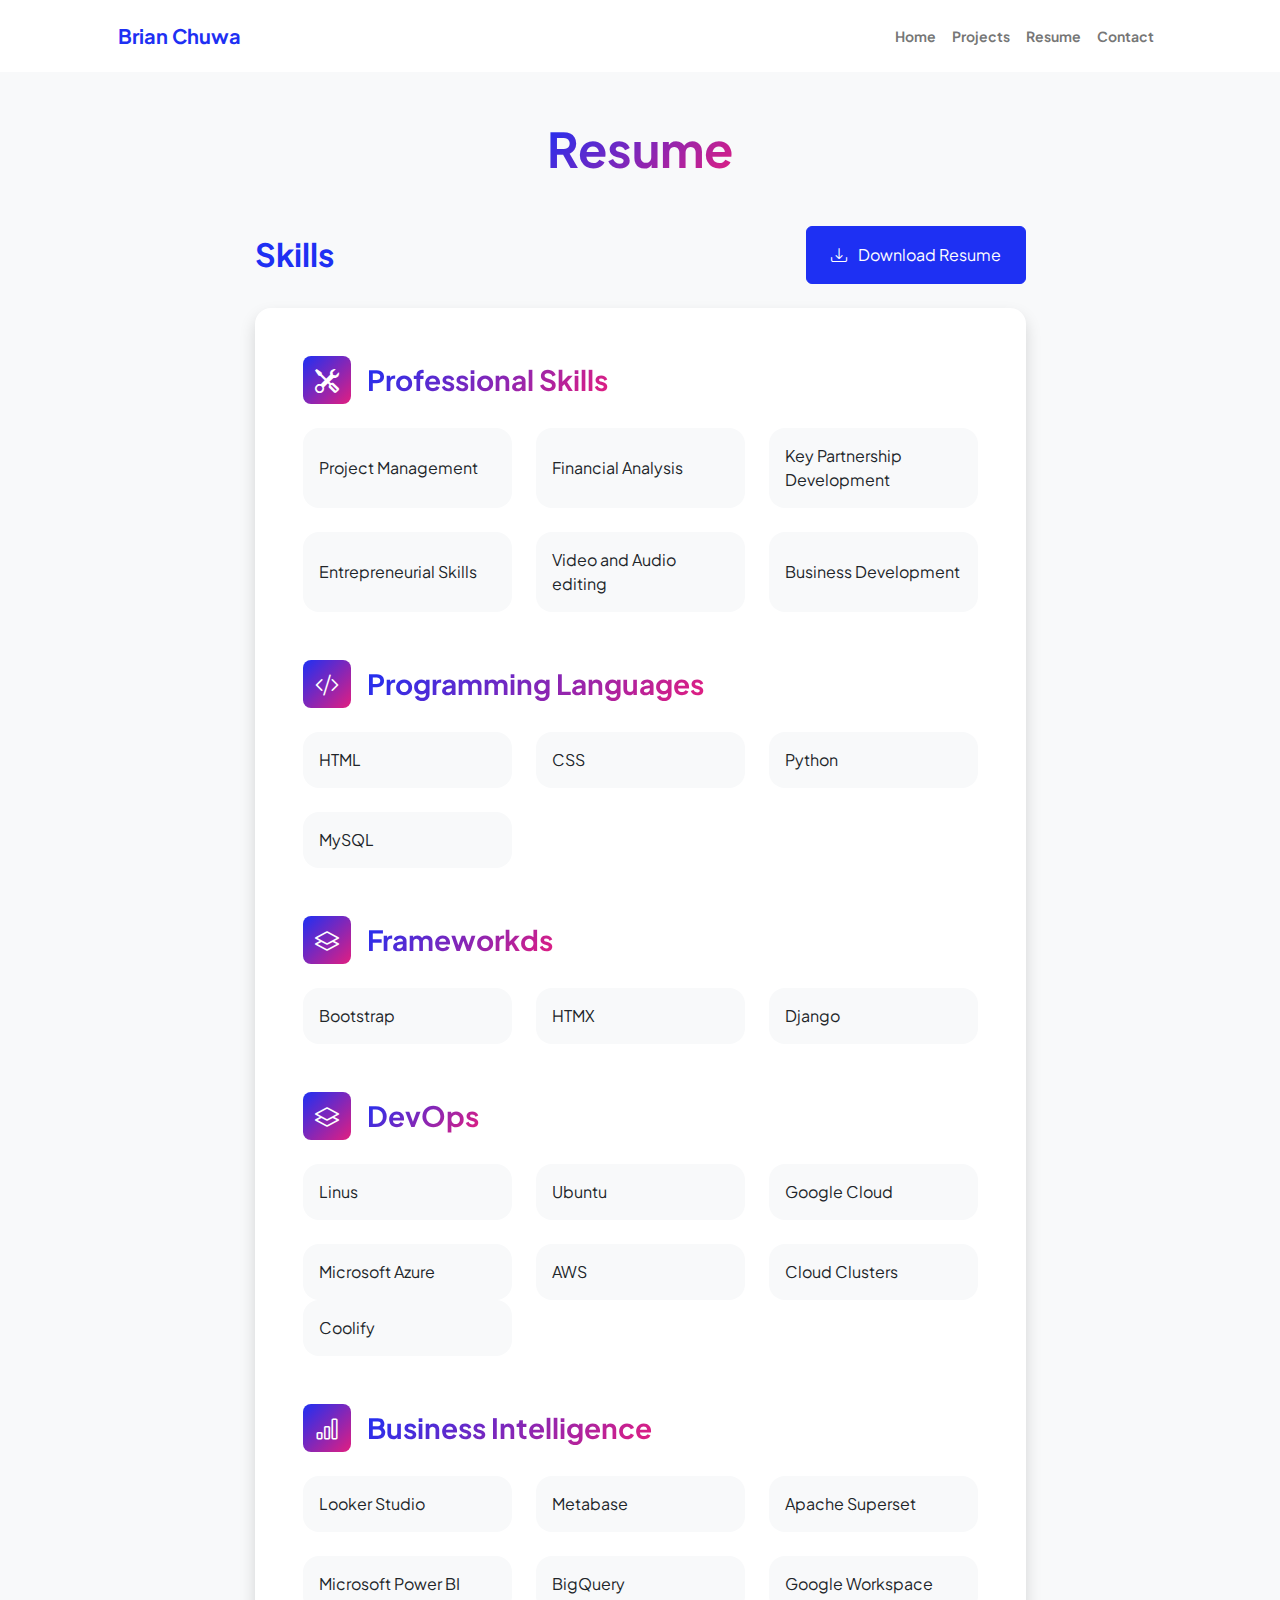
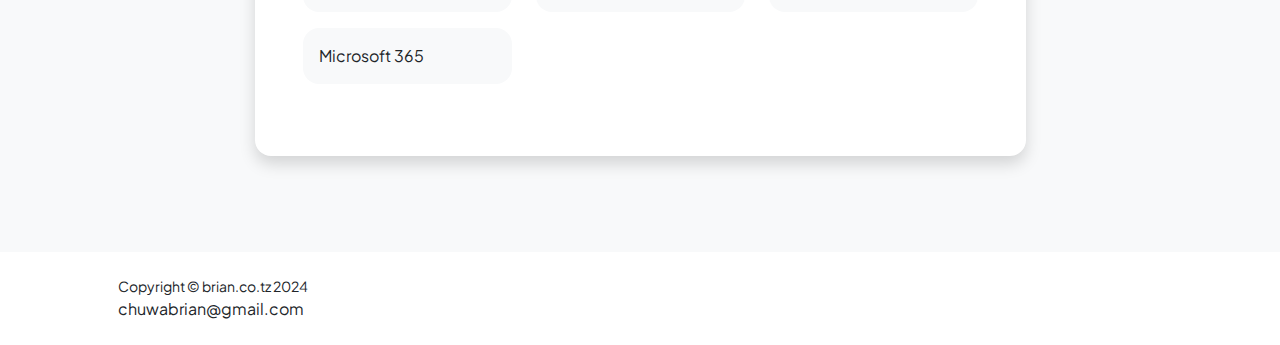
<file: resume.html>
<!DOCTYPE html>
<html lang="en">

<head>
    <meta charset="utf-8" />
    <meta name="viewport" content="width=device-width, initial-scale=1, shrink-to-fit=no" />
    <meta name="keywords"
        content="brian chuwa, brianchuwa, investment adviser, Tanzania licenced investment adviser, brian edward chuwa, financial analyst, web developer, data analyst">
    <meta name="description" content="Welcome to my resume, here you can find my CV, skills, education and experience">
    <meta name="author" content="Brian Chuwa">
    <title>Resume</title>
    <!-- Favicon-->
    <link rel="icon" type="image/x-icon" href="assets/brianchuwa_logo.ico" />
    <!-- Custom Google font-->
    <link rel="preconnect" href="https://fonts.googleapis.com" />
    <link rel="preconnect" href="https://fonts.gstatic.com" crossorigin />
    <link
        href="https://fonts.googleapis.com/css2?family=Plus+Jakarta+Sans:wght@100;200;300;400;500;600;700;800;900&amp;display=swap"
        rel="stylesheet" />
    <!-- Bootstrap icons-->
    <link href="https://cdn.jsdelivr.net/npm/bootstrap-icons@1.8.1/font/bootstrap-icons.css" rel="stylesheet" />
    <!-- Core theme CSS (includes Bootstrap)-->
    <link href="css/styles.css" rel="stylesheet" />
</head>

<body class="d-flex flex-column h-100 bg-light">
    <main class="flex-shrink-0">
        <!-- Navigation-->
        <nav class="navbar navbar-expand-lg navbar-light bg-white py-3">
            <div class="container px-5">
                <a class="navbar-brand" href="index.html"><span class="fw-bolder text-primary">Brian Chuwa</span></a>
                <button class="navbar-toggler" type="button" data-bs-toggle="collapse"
                    data-bs-target="#navbarSupportedContent" aria-controls="navbarSupportedContent"
                    aria-expanded="false" aria-label="Toggle navigation"><span
                        class="navbar-toggler-icon"></span></button>
                <div class="collapse navbar-collapse" id="navbarSupportedContent">
                    <ul class="navbar-nav ms-auto mb-2 mb-lg-0 small fw-bolder">
                        <li class="nav-item"><a class="nav-link" href="index.html">Home</a></li>
                        <li class="nav-item"><a class="nav-link" href="projects.html">Projects</a></li>
                        <li class="nav-item"><a class="nav-link" href="resume.html">Resume</a></li>
                        <li class="nav-item"><a class="nav-link" href="contact.html">Contact</a></li>
                    </ul>
                </div>
            </div>
        </nav>
        <!-- Page Content-->
        <div class="container px-5 my-5">
            <div class="text-center mb-5">
                <h1 class="display-5 fw-bolder mb-0"><span class="text-gradient d-inline">Resume</span></h1>
            </div>
            <div class="row gx-5 justify-content-center">
                <div class="col-lg-11 col-xl-9 col-xxl-8">
                    <!-- Skills Section-->
                    <section>
                        <div class="d-flex align-items-center justify-content-between mb-4">
                            <h2 class="text-primary fw-bolder mb-0">Skills</h2>
                            <!-- Download resume button-->
                            <!-- Note: Set the link href target to a PDF file within your project-->
                            <a class="btn btn-primary px-4 py-3"
                                href="https://docs.google.com/document/d/1RAow6D0xWjkkHRvSXSAdrrrnUQOROvvJ2J3fxt2r2Qw/export?format=pdf">
                                <div class="d-inline-block bi bi-download me-2"></div>
                                Download Resume
                            </a>
                        </div>
                        <!-- Skillset Card-->
                        <div class="card shadow border-0 rounded-4 mb-5">
                            <div class="card-body p-5">
                                <!-- Professional skills list-->
                                <div class="mb-5">
                                    <div class="d-flex align-items-center mb-4">
                                        <div
                                            class="feature bg-primary bg-gradient-primary-to-secondary text-white rounded-3 me-3">
                                            <i class="bi bi-tools"></i>
                                        </div>
                                        <h3 class="fw-bolder mb-0"><span class="text-gradient d-inline">Professional
                                                Skills</span></h3>
                                    </div>
                                    <div class="row row-cols-1 row-cols-md-3 mb-4">
                                        <div class="col mb-4 mb-md-0">
                                            <div class="d-flex align-items-center bg-light rounded-4 p-3 h-100">Project
                                                Management</div>
                                        </div>
                                        <div class="col mb-4 mb-md-0">
                                            <div class="d-flex align-items-center bg-light rounded-4 p-3 h-100">
                                                Financial Analysis</div>
                                        </div>
                                        <div class="col">
                                            <div class="d-flex align-items-center bg-light rounded-4 p-3 h-100">Key
                                                Partnership Development</div>
                                        </div>
                                    </div>
                                    <div class="row row-cols-1 row-cols-md-3">
                                        <div class="col mb-4 mb-md-0">
                                            <div class="d-flex align-items-center bg-light rounded-4 p-3 h-100">
                                                Entrepreneurial Skills</div>
                                        </div>
                                        <div class="col mb-4 mb-md-0">
                                            <div class="d-flex align-items-center bg-light rounded-4 p-3 h-100">Video
                                                and Audio editing</div>
                                        </div>
                                        <div class="col">
                                            <div class="d-flex align-items-center bg-light rounded-4 p-3 h-100">Business
                                                Development</div>
                                        </div>
                                    </div>
                                </div>
                                <!-- Languages list-->
                                <div class="mb-4">
                                    <div class="d-flex align-items-center mb-4">
                                        <div
                                            class="feature bg-primary bg-gradient-primary-to-secondary text-white rounded-3 me-3">
                                            <i class="bi bi-code-slash"></i>
                                        </div>
                                        <h3 class="fw-bolder mb-0"><span class="text-gradient d-inline">Programming
                                                Languages</span>
                                        </h3>
                                    </div>
                                    <div class="row row-cols-1 row-cols-md-3 mb-4">
                                        <div class="col mb-4 mb-md-0">
                                            <div class="d-flex align-items-center bg-light rounded-4 p-3 h-100">HTML
                                            </div>
                                        </div>
                                        <div class="col mb-4 mb-md-0">
                                            <div class="d-flex align-items-center bg-light rounded-4 p-3 h-100">CSS
                                            </div>
                                        </div>
                                        <div class="col">
                                            <div class="d-flex align-items-center bg-light rounded-4 p-3 h-100">
                                                Python</div>
                                        </div>
                                    </div>
                                    <div class="row row-cols-1 row-cols-md-3">
                                        <div class="col mb-4 mb-md-0">
                                            <div class="d-flex align-items-center bg-light rounded-4 p-3 h-100">MySQL
                                            </div>
                                        </div>

                                    </div>
                                </div>
                                <!-- Frameworks list-->
                                <div class="mb-4 mt-5">
                                    <div class="d-flex align-items-center mb-4">
                                        <div
                                            class="feature bg-primary bg-gradient-primary-to-secondary text-white rounded-3 me-3">
                                            <i class="bi bi-layers"></i>
                                        </div>
                                        <h3 class="fw-bolder mb-0"><span
                                                class="text-gradient d-inline">Frameworkds</span>
                                        </h3>
                                    </div>
                                    <div class="row row-cols-1 row-cols-md-3 mb-4">
                                        <div class="col mb-4 mb-md-0">
                                            <div class="d-flex align-items-center bg-light rounded-4 p-3 h-100">
                                                Bootstrap
                                            </div>
                                        </div>
                                        <div class="col mb-4 mb-md-0">
                                            <div class="d-flex align-items-center bg-light rounded-4 p-3 h-100">HTMX
                                            </div>
                                        </div>
                                        <div class="col">
                                            <div class="d-flex align-items-center bg-light rounded-4 p-3 h-100">
                                                Django</div>
                                        </div>
                                    </div>
                                    <!-- <div class="row row-cols-1 row-cols-md-3">
                                        <div class="col mb-4 mb-md-0">
                                            <div class="d-flex align-items-center bg-light rounded-4 p-3 h-100">MySQL
                                            </div>
                                        </div>
                                       
                                    </div> -->
                                </div>
                                <!-- DevOps list-->
                                <div class="mb-4 mt-5">
                                    <div class="d-flex align-items-center mb-4">
                                        <div
                                            class="feature bg-primary bg-gradient-primary-to-secondary text-white rounded-3 me-3">
                                            <i class="bi bi-layers"></i>
                                        </div>
                                        <h3 class="fw-bolder mb-0"><span class="text-gradient d-inline">DevOps</span>
                                        </h3>
                                    </div>
                                    <div class="row row-cols-1 row-cols-md-3 mb-4">
                                        <div class="col mb-4 mb-md-0">
                                            <div class="d-flex align-items-center bg-light rounded-4 p-3 h-100">Linus
                                            </div>
                                        </div>
                                        <div class="col mb-4 mb-md-0">
                                            <div class="d-flex align-items-center bg-light rounded-4 p-3 h-100">Ubuntu
                                            </div>
                                        </div>
                                        <div class="col">
                                            <div class="d-flex align-items-center bg-light rounded-4 p-3 h-100">
                                                Google Cloud</div>
                                        </div>
                                    </div>
                                    <div class="row row-cols-1 row-cols-md-3">
                                        <div class="col mb-4 mb-md-0">
                                            <div class="d-flex align-items-center bg-light rounded-4 p-3 h-100">
                                                Microsoft Azure
                                            </div>
                                        </div>
                                        <div class="col mb-4 mb-md-0">
                                            <div class="d-flex align-items-center bg-light rounded-4 p-3 h-100">AWS
                                            </div>
                                        </div>
                                        <div class="col mb-4 mb-md-0">
                                            <div class="d-flex align-items-center bg-light rounded-4 p-3 h-100">Cloud
                                                Clusters
                                            </div>
                                        </div>

                                    </div>
                                    <div class="row row-cols-1 row-cols-md-3">
                                        <div class="col mb-4 mb-md-0">
                                            <div class="d-flex align-items-center bg-light rounded-4 p-3 h-100">Coolify
                                            </div>
                                        </div>

                                    </div>
                                </div>
                                <!-- BI -->
                                <div class="mb-4 mt-5">
                                    <div class="d-flex align-items-center mb-4">
                                        <div
                                            class="feature bg-primary bg-gradient-primary-to-secondary text-white rounded-3 me-3">
                                            <i class="bi bi-bar-chart"></i>
                                        </div>
                                        <h3 class="fw-bolder mb-0"><span class="text-gradient d-inline">Business
                                                Intelligence</span>
                                        </h3>
                                    </div>
                                    <div class="row row-cols-1 row-cols-md-3 mb-4">
                                        <div class="col mb-4 mb-md-0">
                                            <div class="d-flex align-items-center bg-light rounded-4 p-3 h-100">Looker
                                                Studio
                                            </div>
                                        </div>
                                        <div class="col mb-4 mb-md-0">
                                            <div class="d-flex align-items-center bg-light rounded-4 p-3 h-100">Metabase
                                            </div>
                                        </div>
                                        <div class="col">
                                            <div class="d-flex align-items-center bg-light rounded-4 p-3 h-100">
                                                Apache Superset</div>
                                        </div>
                                    </div>
                                    <div class="row row-cols-1 row-cols-md-3">
                                        <div class="col mb-4 mb-md-0">
                                            <div class="d-flex align-items-center bg-light rounded-4 p-3 h-100">
                                                Microsoft Power BI
                                            </div>
                                        </div>
                                        <div class="col mb-4 mb-md-0">
                                            <div class="d-flex align-items-center bg-light rounded-4 p-3 h-100">BigQuery
                                            </div>
                                        </div>
                                        <div class="col mb-4 mb-md-0">
                                            <div class="d-flex align-items-center bg-light rounded-4 p-3 h-100">Google
                                                Workspace
                                            </div>
                                        </div>
                                        <div class="col mb-4 mb-md-0 mt-3">
                                            <div class="d-flex align-items-center bg-light rounded-4 p-3 h-100">
                                                Microsoft 365
                                            </div>
                                        </div>
                                    </div>
                                </div>
                            </div>
                        </div>
                    </section>
                    
                    
                   
                </div>
            </div>
        </div>
    </main>
    <!-- Footer-->
    <footer class="bg-white py-4 mt-auto">
        <div class="container px-5">
            <div class="row align-items-center justify-content-between flex-column flex-sm-row">
                <div class="col-auto">
                    <div class="small m-0">Copyright &copy; brian.co.tz 2024</div>
                    <div class="smßall m-0">chuwabrian@gmail.com</div>
                </div>
                <!-- <div class="col-auto">
                    <a class="small" href="#!">Privacy</a>
                    <span class="mx-1">&middot;</span>
                    <a class="small" href="#!">Terms</a>
                    <span class="mx-1">&middot;</span>
                    <a class="small" href="#!">Contact</a>
                </div> -->
            </div>
        </div>
    </footer>
    <!-- Bootstrap core JS-->
    <script src="https://cdn.jsdelivr.net/npm/bootstrap@5.2.3/dist/js/bootstrap.bundle.min.js"></script>
    <!-- Core theme JS-->
    <script src="js/scripts.js"></script>
</body>

</html>
</file>
